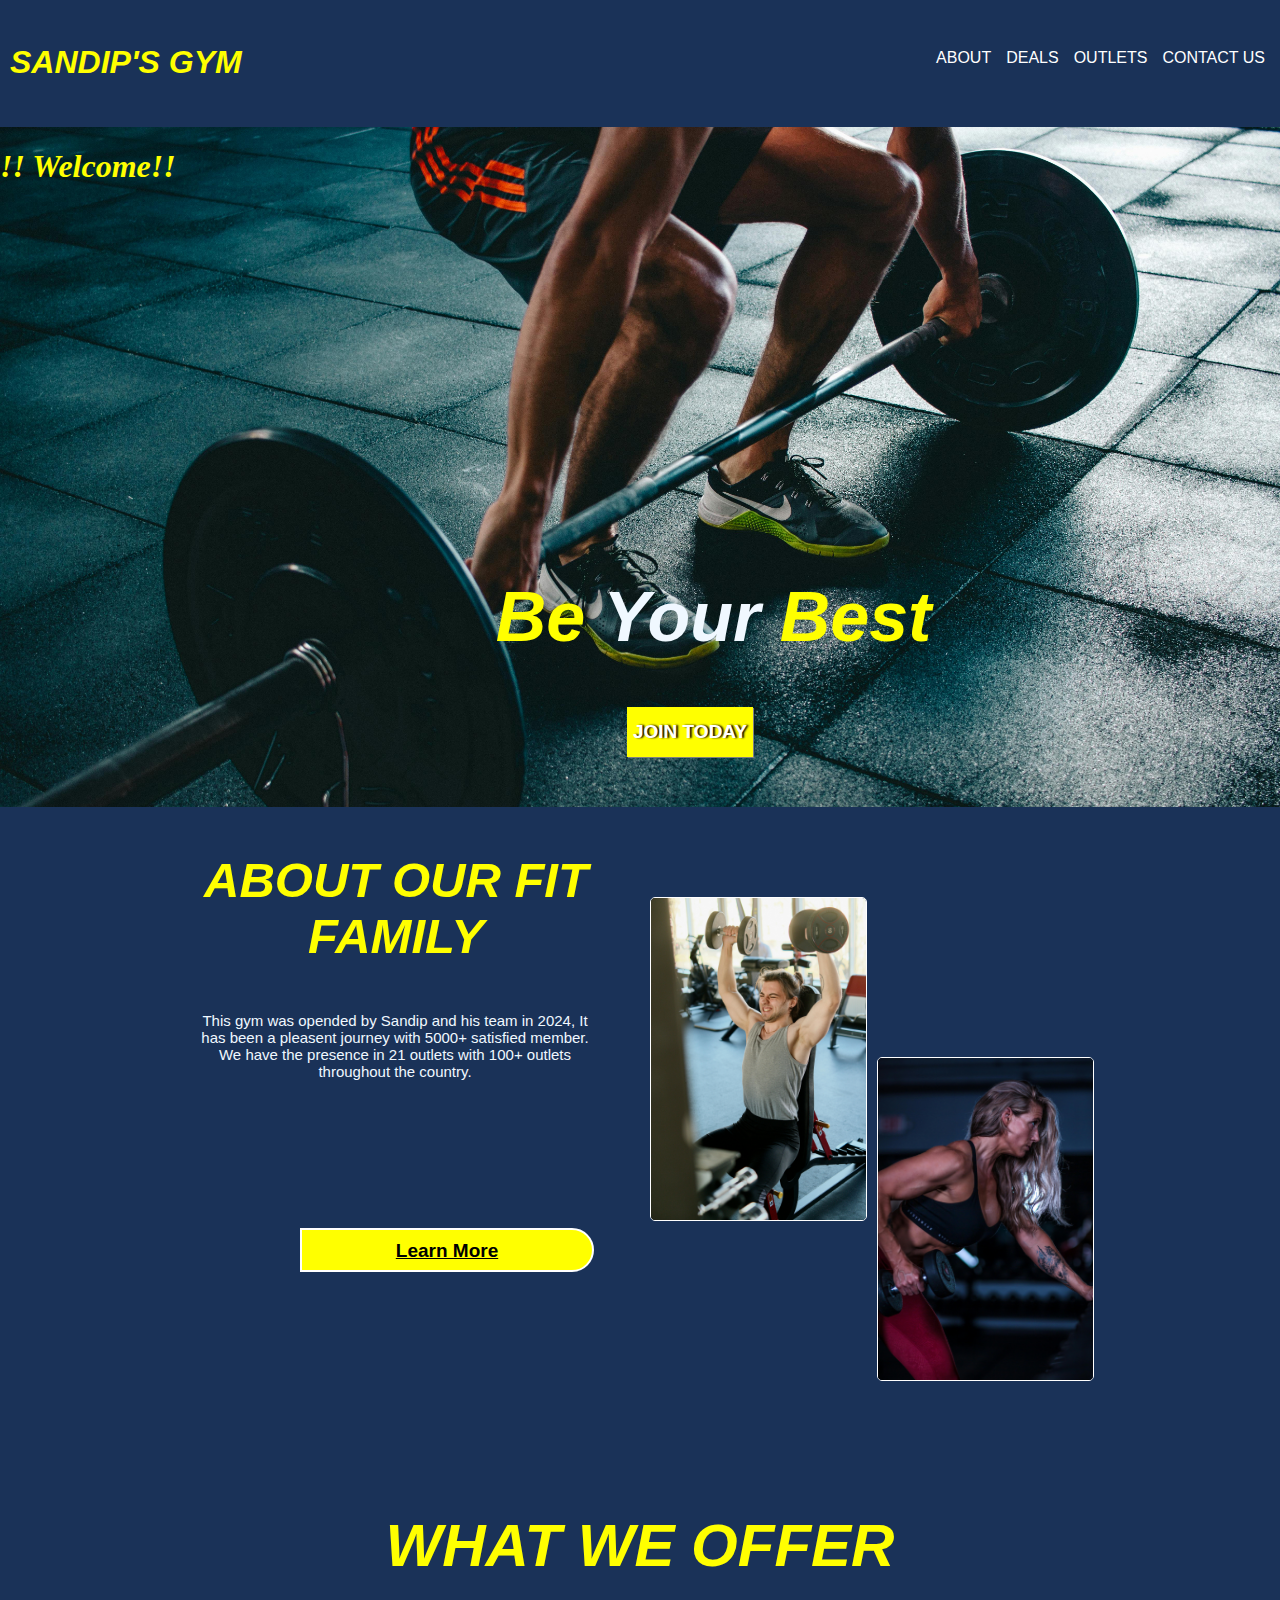
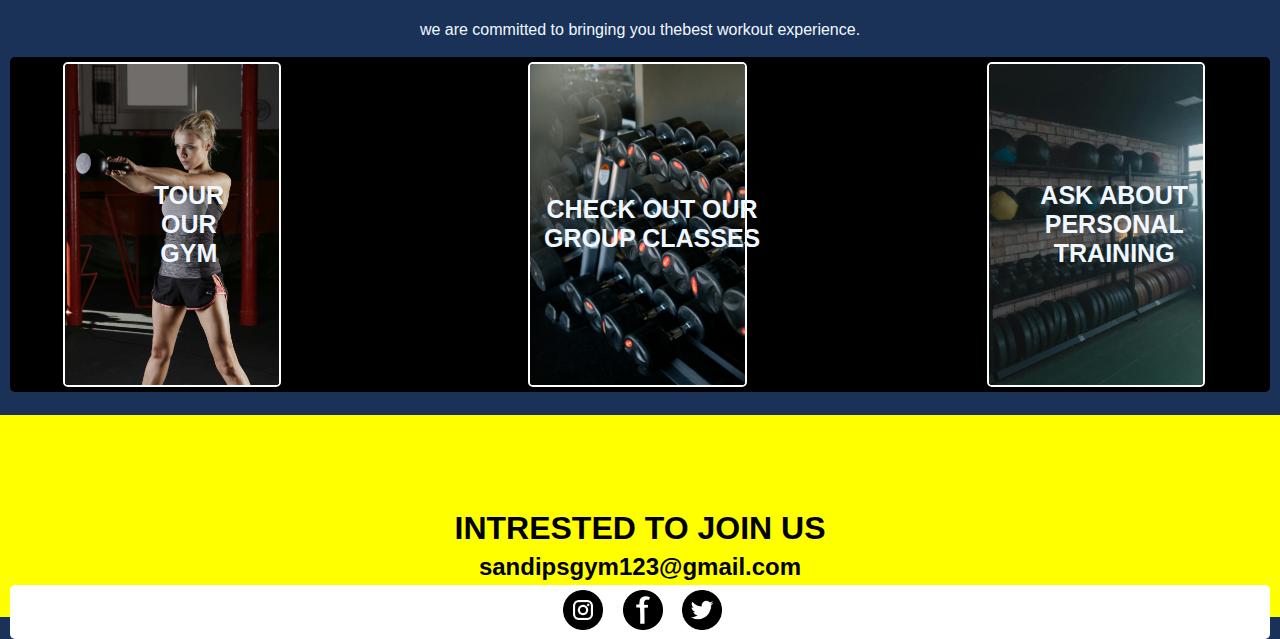
<file: landing/index.html>
<!DOCTYPE html>
<html lang="en">

<head>
    <meta charset="UTF-8">
    <meta name="viewport" content="width=device-width, initial-scale=1.0">
    <title>Landing Page of website</title>
    <link rel="stylesheet" href="style.css">
</head>

<body>
    <nav>
        <div class="A_container">
            <h1>Sandip's Gym</h1>
        </div>
        <div class="B_container">
            <a href="#" class="nav">About</a>
            <a href="#" class="nav">Deals</a>
            <a href="#" class="nav">Outlets</a>
            <a href="#" class="nav">Contact Us</a>
        </div>
    </nav>
    <div class="a_container">
        <div class="child_a">
            <h1>!! Welcome!!</h1>
        </div>
        <div class="child_b">
            <h1><span style="color: yellow;">Be</span> Your <span style="color: yellow;">Best</span></h1>
        </div>
        <div class="child_c">
            <button>JOIN TODAY</button>
        </div>
    </div>
    <div class="b_container">
        <div class="child_d">
            <h1>ABOUT OUR FIT FAMILY</h1>
            <p>This gym was opended by Sandip and his team in 2024, It has been a pleasent journey with 5000+ satisfied
                member. We have the presence in 21 outlets with 100+ outlets throughout the country.</p>
            <a href="#">Learn More</a>
        </div>
        <div class="child_e">
            <img class="first" src="pexels-mario-valenzuela-13211583.jpg" alt="" width="25%">
            <img class="second" src="pexels-mart-production-8846104.jpg" alt="" width="25%">
        </div>
    </div>
    <div class="c_container">
        <div class="child_f">
            <h1>WHAT WE OFFER</h1>
            <P>we are committed to bringing you thebest workout experience.</P>
        </div>
        <div class="special">
            <div class="child_g">
                <h4 class="one">TOUR OUR GYM</h4>
                <img src="rack equipment.jpg" width="17%">
                <h4 class="two">CHECK OUT OUR GROUP CLASSES</h4>
                <img src="rack equipment 2.jpg" width="17%">
                <h4 class="three">ASK ABOUT PERSONAL TRAINING</h4>
                <img src="rack equipment 3.jpg" width="17%">
            </div>
        </div>
    </div>
    <footer>
        <h1>Intrested to join us</h1>
        <h2>sandipsgym123@gmail.com</h2>
        <div class="logos">
            <img src="instagram.png" width="40px" height="40px">
            <img src="logo-facebookpng-32258.png" width="40px" height="40px">
            <img src="twitter.png" width="40px" height="40px">
        </div>
    </footer>

</body>

</html>
</file>
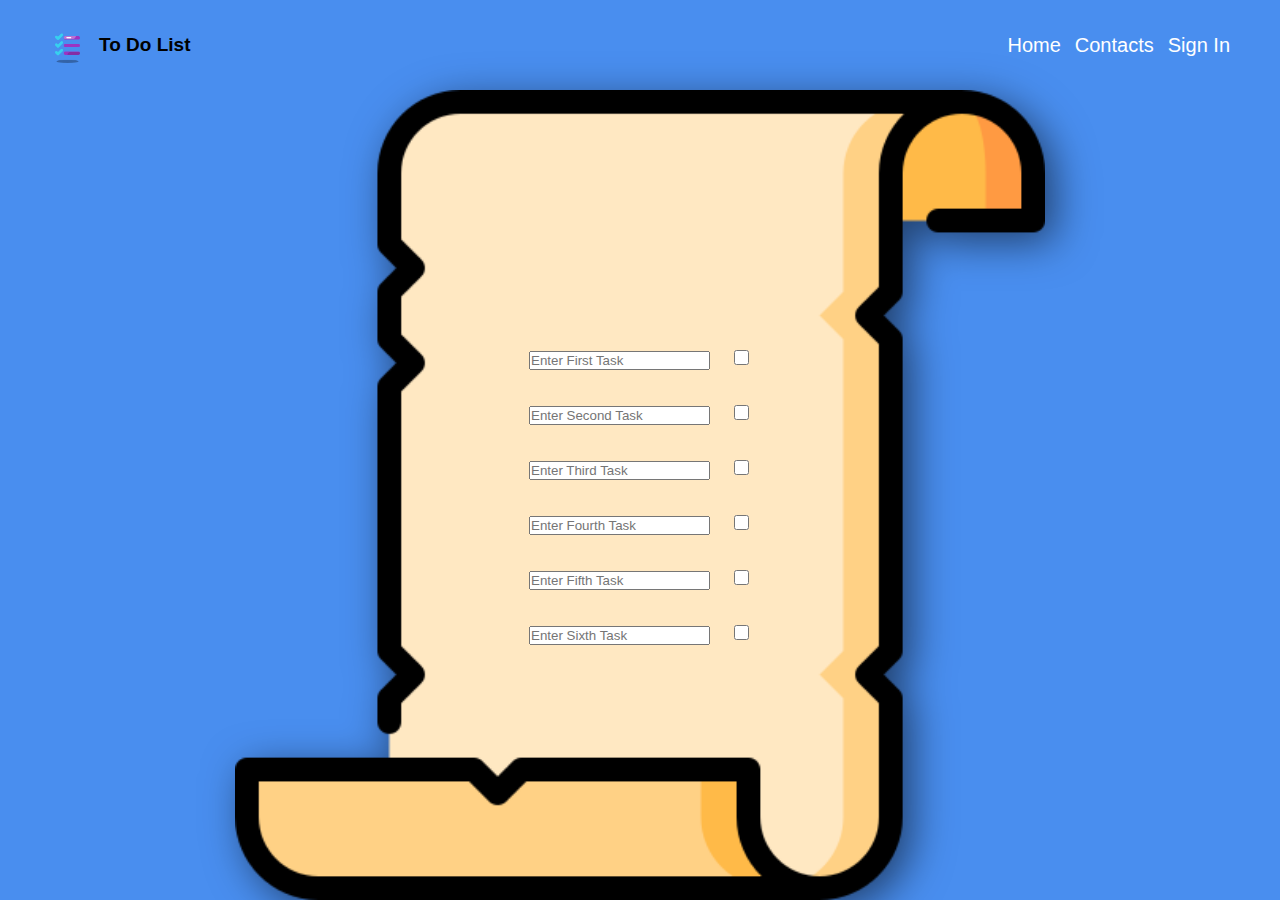
<file: ToDoList/Index.html>
<!DOCTYPE html>
<html lang="en">

<head>
    <meta charset="UTF-8">
    <meta name="viewport" content="width=device-width, initial-scale=1.0">
    <title>TodoList</title>
    <link rel="stylesheet" href="style.css">
</head>

<body>
    <header>
        <nav class="container">
            <div class="logo">
                <img src="icons8-todo-list-64.png" alt="ToDo List">
                <p>To Do List</p>
            </div>
            <ul>
                <a href="Index.html">
                    <li>Home</li>
                </a>
                <a href="Index.html">
                    <li>Contacts</li>
                </a>
                <a href="Index.html">
                    <li>Sign In</li>
                </a>
            </ul>
        </nav>
    </header>
    <div class="main">
        <img src="icons8-scroll-60.png" alt="scroll">
        <div class="content">
            <div class="container">
                <div class="todo">
                    <input type="text" class="tode_value" placeholder="Enter First Task">
                    <input type="checkbox" class="todo_checkbox">
                    <input type="text" class="tode_value" placeholder="Enter Second Task">
                    <input type="checkbox" class="todo_checkbox">
                    <input type="text" class="tode_value" placeholder="Enter Third Task">
                    <input type="checkbox" class="todo_checkbox">
                    <input type="text" class="tode_value" placeholder="Enter Fourth Task">
                    <input type="checkbox" class="todo_checkbox">
                    <input type="text" class="tode_value" placeholder="Enter Fifth Task">
                    <input type="checkbox" class="todo_checkbox">
                    <input type="text" class="tode_value" placeholder="Enter Sixth Task">
                    <input type="checkbox" class="todo_checkbox">
                </div>
            </div>
        </div>
    </div>
</body>

</html>
</file>
<file: landing/style.css>
body{
    margin: 0;
    padding: 0;
    box-sizing: border-box;
    font-family: sans-serif;
    background-color: #1a3258;
    color: aliceblue;
}
nav{
    display: flex;
    flex-direction: row;
    justify-content: space-between;
    align-items: center;
    text-transform: uppercase;
    background-color: #1a3258;
    position: relative;
    top: 23px;

}
nav .A_container{
    margin-left: 10px;
    color: yellow;
    font-style: italic;
}
nav .B_container{
    display: flex;
    justify-content: center;
    align-items: center;
    text-decoration: none;
    color: #fff;
    margin-bottom: 10px;
}
.B_container a{
    text-decoration: none;
    color: #fff;
    margin-right: 15px;
}
.a_container{
    background: url(pexels-victor-freitas-841130.jpg);

    background-size: cover;
    background-clip: border-box;
    position: relative;
   
}
.a_container .child_a{
    float: left;
    color: yellow;
   font-family: 'Times New Roman', Times, serif;
    font-style: italic;
}
.a_container .child_b{
    position: relative;
    top: 50vh;
    left: 25%;
    font-size: 35px;
    font-style: italic;
}
.a_container .child_c{
    text-align: center;
    margin-top: 60vh;
    padding-bottom: 10px;
}
.child_c button{
    height: 50px;
    font-size: 19px;
    font-weight: bold;
    color: rgb(255, 255, 255);
    text-shadow: 2px 0 2px rgb(0, 0, 0);
    background-color: yellow;
    border: none;
    box-shadow: 1px 1px grey;
    cursor: pointer;
    position: relative;
    left: 50px;
    bottom: 40px
}

.b_container{
    display: flex;
    flex-direction: row;
   
}

.b_container .child_d{
    display: flex;
    align-items: center;
    justify-content: center;
    flex-direction: column;
    
}
.b_container .child_d h1{
    color: yellow;
    font-style: italic;
    font-size: 49px;
    text-align: center;
    position: relative;
    left: 4em;
}
.b_container .child_d p{
    font-size: 15px;
    text-align: center;
    position: relative;
    left: 13em;
    width: 400px;
}
.b_container .child_d a{
    color: white;
    position: relative;
    top: 7em;
    margin: none;
    left: 13em;
    width: 30vh;
    height: 20px;
    border-radius: 0 50px 50px 0;
    border: 2px solid white;
    background-color: yellow;
    text-align: center;
    align-items: center;
    padding: 10px;
    font-size: 19px;
    font-weight: bolder;
    color: black;
}
.b_container .child_e{
    display: flex;
    justify-content: center;
    flex-direction: row;
    margin: 10px;
    gap: 10px;
}
.b_container .child_e .first{
    position: relative;
    left: 2em;
    top: 5em;
    border: 1px solid #fff;
    cursor: pointer;
    border-radius: 5px;
}

.b_container .child_e .second{
    position: relative;
    left: 2em;
    top: 15em;
    border: 1px solid #fff;
    cursor: pointer;
    border-radius: 5px;
}
.c_container{
    position: relative;
    top: 20em;
    text-align: center;

}
.c_container h1{
    font-size: 60px;
    color: yellow;
    font-style: italic;
}
.c_container p{
    height: 20px;
}
.c_container .child_g{
    display: flex;
    flex-direction: row;
    align-items: center;
    margin: 10px;
    font-size: 25px;
    font-weight: bold;
    background-color: rgb(0, 0, 0);
    border-radius: 5px;
}
.child_g img{
    position: relative;
    right: 60px;
    border: 2px solid #fff;
    border-radius: 5px;
    cursor: pointer;
    z-index: 1;
    margin: 5px;
}
.child_g .one{
    position: relative;
    left: 5em;
    z-index: 35;
    
}
.child_g .two{
    position: relative;
    left: 7.5em;
    z-index: 35;
}
.child_g .three{
    position: relative;
    left: 7.5em;
    z-index: 35;
}

footer{
    position: relative;
    top: 37vh;
    color: white;
    text-align: center;
    justify-content: center;
    display: flex;
    flex-direction: column;
    background-color: yellow;
    display: block;
    padding: 10px;
}
footer h1, h2, .logos{
    position: relative;
    top: 2em;
    color: black;
    text-align: center;
}
footer h1{
    text-transform: uppercase;

}
footer .logos{
    background-color: white;
    border-radius: 5px;
}
footer .logos img{
    padding: 5px;
    margin-left: 5px;
}
</file>
<file: ToDoList/style.css>
*{
    margin: 0;  
    padding: 0; 
    box-sizing: border-box ;
}
body{
    background-color: rgb(73, 142, 239);
}
header{
    width: 100%;
    position: sticky;
    top: 0 ;
    z-index: 1;
    background: transparent;
}
header .container{
    height: 10vh;
    width: 100%;
    margin: 0 auto;
    padding: 0 50px;
}
.logo{
    display: flex;
    align-items: center;
    justify-content: center;
    gap: 14px;
}
.logo img{
    height: 35px;
    width: 35px;
}
.logo p{
    font-family: sans-serif;
    font-size: 19px;
    font-weight: 550;
}
a{
    text-decoration: none;
    color: white;
    font-family: sans-serif;
}
ul{
    list-style: none;
    display: flex;
    gap: 14px;
}
li{
    font-size: 20px;
}
nav{
    display: flex;
    justify-content: space-between;
    align-items: center;
    padding: 15px;
}
.main{
    width: 100%;
    height: 90vh;
    position: absolute;
 
}
.main img{
    
    display: block;
    margin: auto;
    height: 100%;
    filter: drop-shadow(10px 10px 20px rgba(0, 0, 0, 0.534));
}
.content{
    width: 100%;
    height: 100%;
    display: block;
    margin: auto;
    position: absolute;
    top: 0;
    left: 0;
  
}
.todo{
    padding: 14px;
    width: 50vh;
    gap: 10px;
    cursor: pointer;
}
.content .container{
    justify-content: center;
    display: flex;
    flex-direction: column;
    width: 250px;
    margin: auto;
    height: 100%;
}
.todo_value{
    font-size: 20px;
    cursor: inherit;
    font-family: sans-serif;
}
.todo .todo_checkbox{
    cursor: inherit;
    margin: 20px;
    border: none;
    width: 15px;
    height: 15px;
}
.todo .todo_value{
    border: none;
}
</file>
